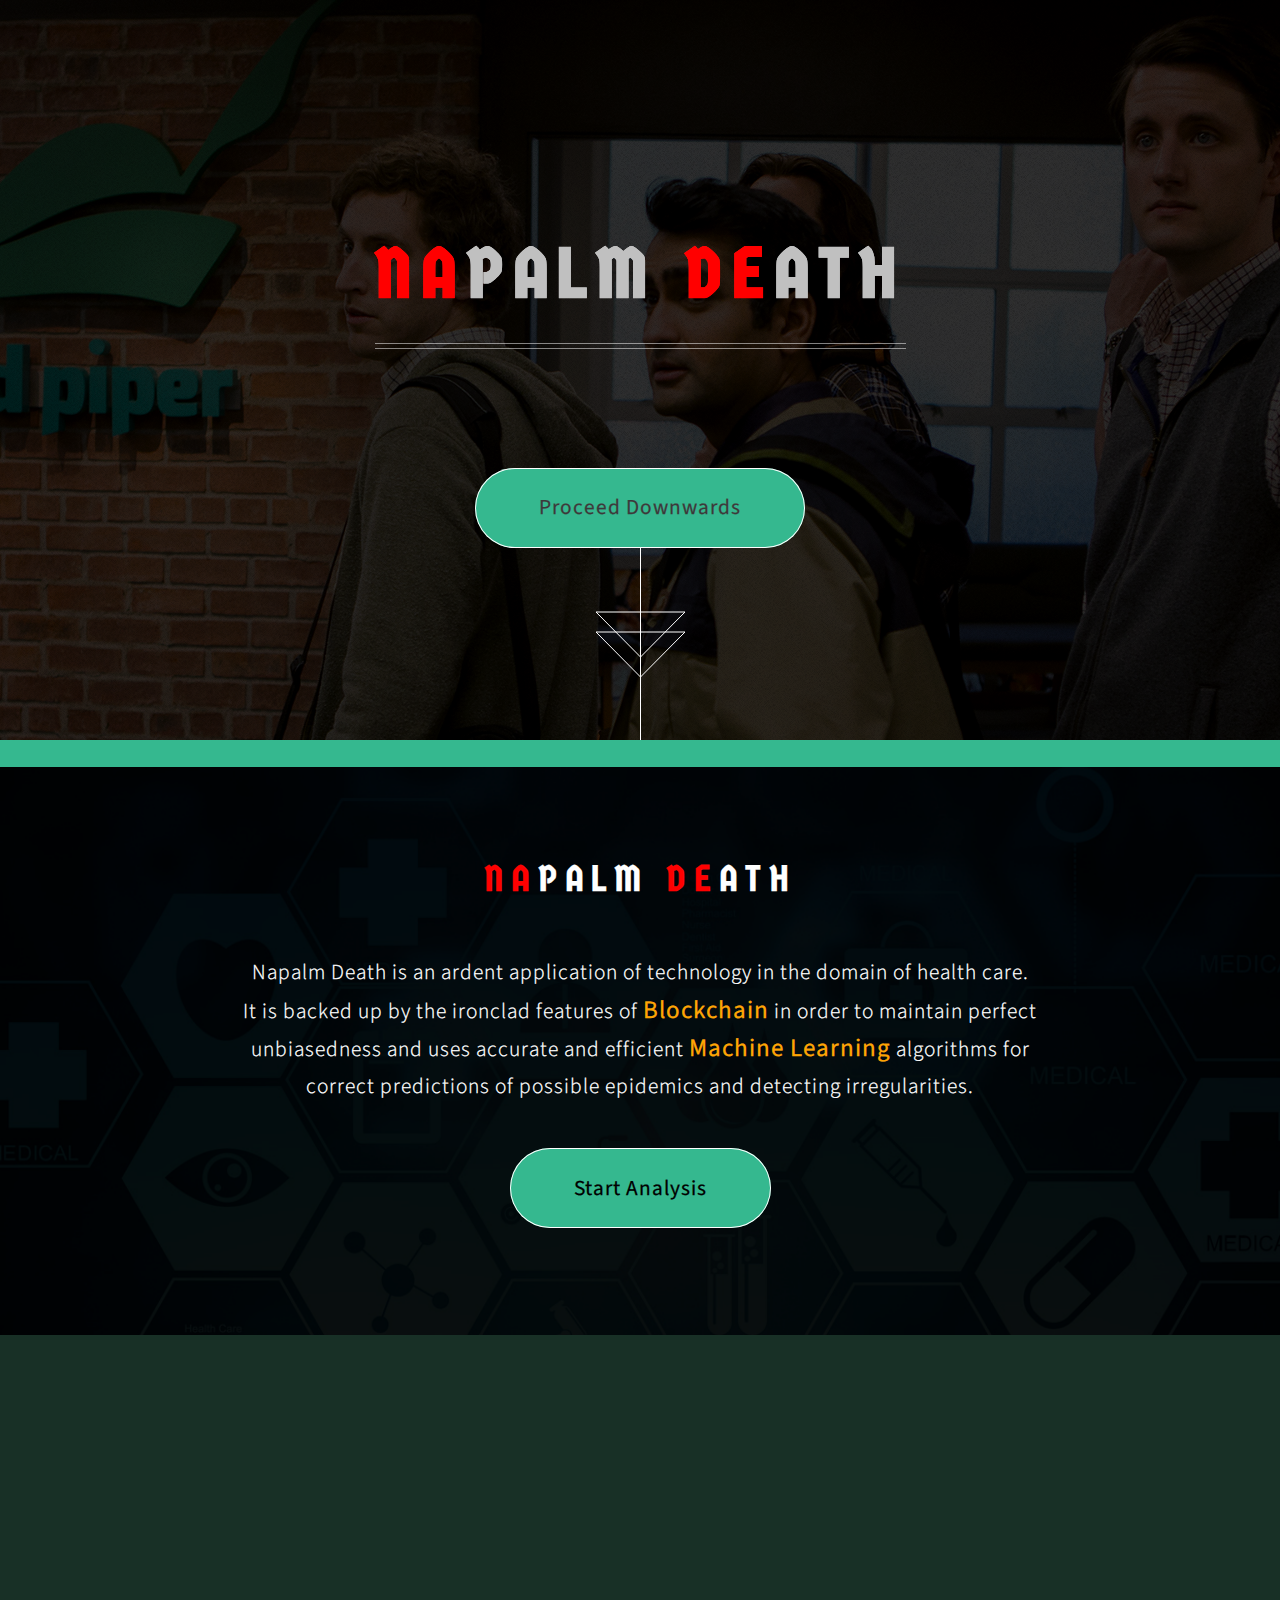
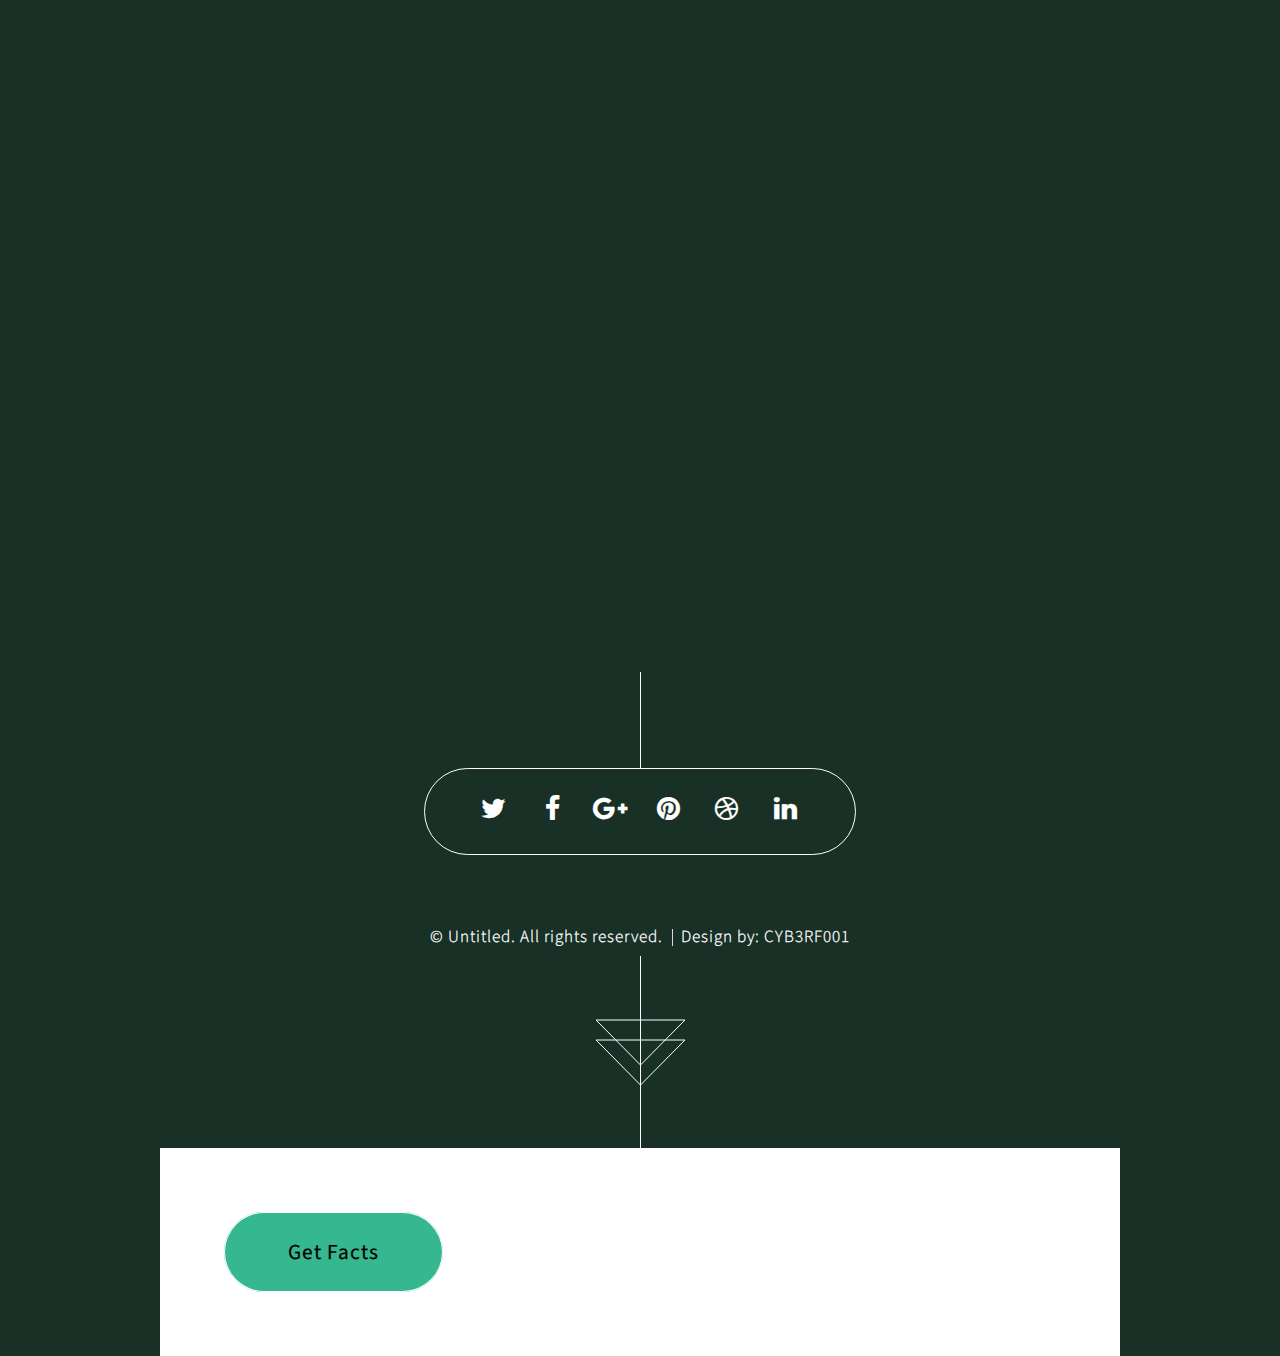
<file: templates/blood.html>
<!DOCTYPE HTML>

<html>
	<head>
		<title>Napalm Death</title>
		<meta charset="utf-8" />
		<meta name="viewport" content="width=device-width, initial-scale=1, user-scalable=no" />
		<link rel="stylesheet" href="/static/assets/css/main.css" />
		<link href="https://fonts.googleapis.com/css?family=Germania+One" rel="stylesheet">
		<noscript><link rel="stylesheet" href="/static/assets/css/noscript.css" /></noscript>
	</head>
	<body class="is-preload">

		<!-- Header -->
			<section id="header">
				<header>
					<h1 style="font-size: 70px; color: silver;"><span style="color: red;">Na</span>palm <span style="color: red;">De</span>ath</h1>
					<p></p>
				</header>
				<footer>
					<a href="#banner" class="button style2 scrolly-middle">Proceed Downwards</a>
				</footer>
			</section>

			<section id="banner">
				<header>
					<h2><span style="color: red">Na</span>palm <span style="color: red">De</span>ath</h2>
				</header>
				<p>Napalm Death is an ardent application of technology in the domain of health care.<br />
				It is backed up by the ironclad features of <span style="font-weight: 400; font-size: 25px; color: orange;">Blockchain</span> in order to maintain perfect <br>unbiasedness and uses accurate and efficient <span style="font-weight: 400; font-size: 25px; color: orange;">Machine Learning</span> algorithms for <br>correct predictions of possible epidemics and detecting irregularities.<br />
				<footer>
					<a href="#first" class="button style2 scrolly" style="color: black;">Start Analysis</a>
				</footer>
			</section>

<iframe title="Blood Banks in India" aria-label="India states and union territories 2017 Symbol map" id="datawrapper-chart-nN0H3" src="//datawrapper.dwcdn.net/nN0H3/1/" scrolling="no" frameborder="0" style="width: 0; min-width: 100% !important;" height="400"></iframe><script type="text/javascript">!function(){"use strict";window.addEventListener("message",function(a){if(void 0!==a.data["datawrapper-height"])for(var t in a.data["datawrapper-height"]){var e=document.getElementById("datawrapper-chart-"+t);e&&(e.style.height=a.data["datawrapper-height"][t]+"px")}})}();</script>

<br><br><br>

<iframe title="Blood Banks in India" aria-label="India districts choropleth map" id="datawrapper-chart-YdMMR" src="//datawrapper.dwcdn.net/YdMMR/1/" scrolling="no" frameborder="0" style="width: 0; min-width: 100% !important;" height="400"></iframe><script type="text/javascript">!function(){"use strict";window.addEventListener("message",function(a){if(void 0!==a.data["datawrapper-height"])for(var t in a.data["datawrapper-height"]){var e=document.getElementById("datawrapper-chart-"+t);e&&(e.style.height=a.data["datawrapper-height"][t]+"px")}})}();</script>

<br><br>
		<section id="footer">
			<ul class="icons">
				<li><a href="#" class="icon fa-twitter"><span class="label">Twitter</span></a></li>
				<li><a href="#" class="icon fa-facebook"><span class="label">Facebook</span></a></li>
				<li><a href="#" class="icon fa-google-plus"><span class="label">Google+</span></a></li>
				<li><a href="#" class="icon fa-pinterest"><span class="label">Pinterest</span></a></li>
				<li><a href="#" class="icon fa-dribbble"><span class="label">Dribble</span></a></li>
				<li><a href="#" class="icon fa-linkedin"><span class="label">LinkedIn</span></a></li>
			</ul>
			<div class="copyright">
				<ul class="menu">
					<li>&copy; Untitled. All rights reserved.</li><li>Design by: CYB3RF001</li>
				</ul>
			</div>
		</section>

				<article id="second" class="container box style1 center">
				<div class="inner">
				<a href={{ url_for('fact') }} class="button style2 scrolly" style="color: black;">Get Facts</a>
				</footer>
				</div>
			</article>

		<!-- Scripts -->
			<script src="/static/assets/js/jquery.min.js"></script>
			<script src="/static/assets/js/jquery.scrolly.min.js"></script>
			<script src="/static/assets/js/jquery.poptrox.min.js"></script>
			<script src="/static/assets/js/browser.min.js"></script>
			<script src="/static/assets/js/breakpoints.min.js"></script>
			<script src="/static/assets/js/util.js"></script>
			<script src="/static/assets/js/main.js"></script>

	</body>
</html>
</file>
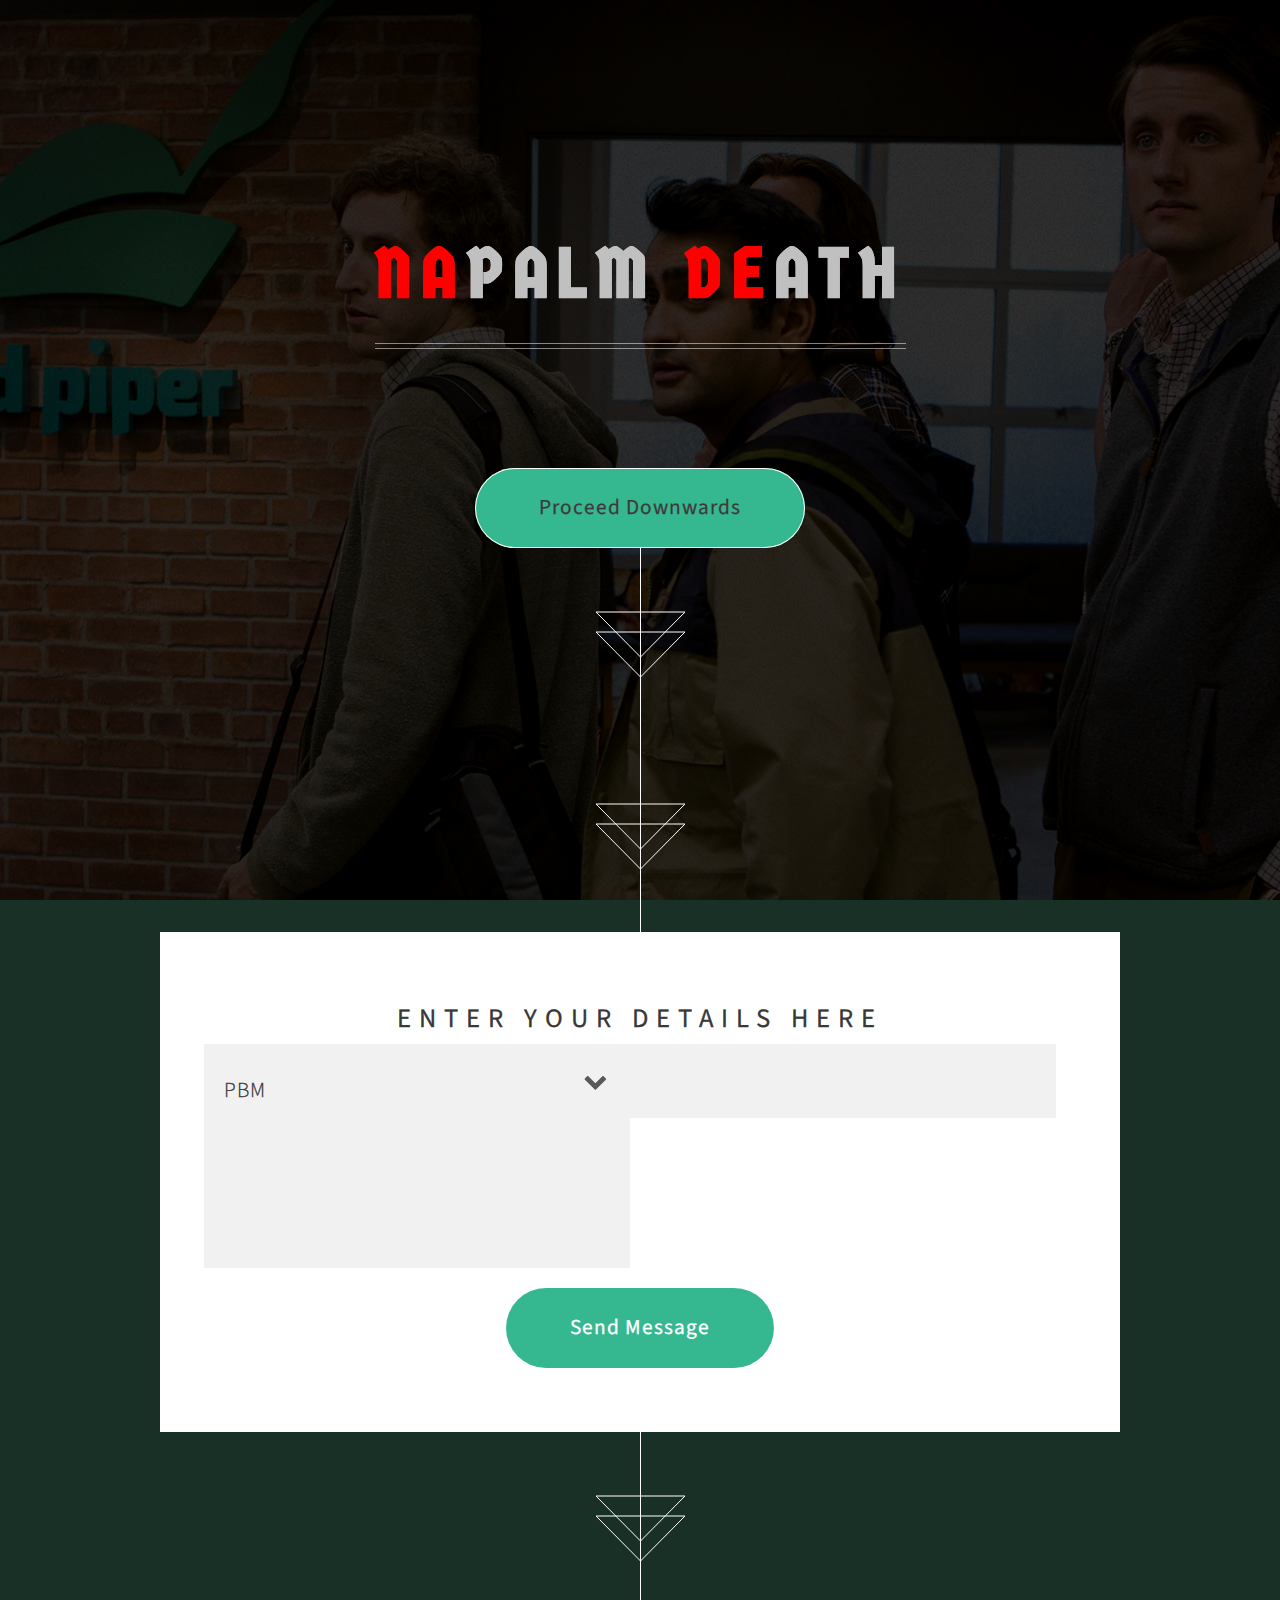
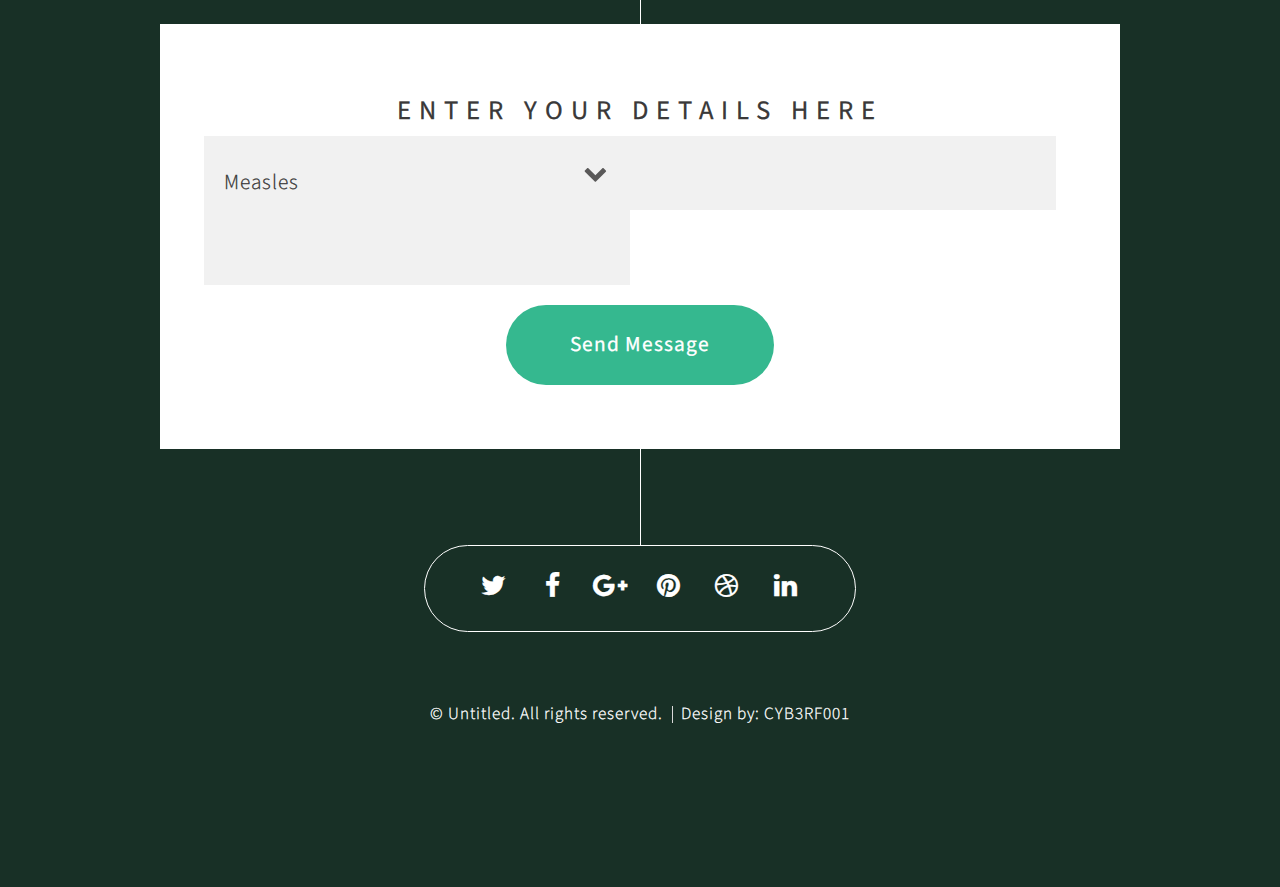
<file: templates/immune.html>
<!DOCTYPE HTML>

<html>
	<head>
		<title>Napalm Death</title>
		<meta charset="utf-8" />
		<meta name="viewport" content="width=device-width, initial-scale=1, user-scalable=no" />
		<link rel="stylesheet" href="/static/assets/css/main.css" />
		<link href="https://fonts.googleapis.com/css?family=Germania+One" rel="stylesheet">
		<noscript><link rel="stylesheet" href="/static/assets/css/noscript.css" /></noscript>
	</head>
	<body class="is-preload">

		<!-- Header -->
			<section id="header">
				<header>
					<h1 style="font-size: 70px; color: silver;"><span style="color: red;">Na</span>palm <span style="color: red;">De</span>ath</h1>
					<p></p>
				</header>
				<footer>
					<a href="#banner" class="button style2 scrolly-middle">Proceed Downwards</a>
				</footer>
			</section>

			<article class="container box style3" id="anal">
				<header>
					<h2>Enter Your Details Here</h2>
				</header>
				<form method="post" action="/immune-result">
					<div class="row gtr-50">
						  <select class = "col-6 col-12-mobile" name="vaccine">
    							<option value="polio">PBM</option>
    							<option value="dpt">DPT-5</option>
    						</select>
    						<input type="text" name="input-1" class="col-6 col-12-mobile"><br><br>
    						<input type="text" name="input-2" class="col-6 col-12-mobile"><br><br>
  						<br><br>
						<div class="col-12">
							<ul class="actions">
								<li><input type="submit" value="Send Message" /></li>
							</ul>
						</div>
					</div>
				</form>
			</article>
	<header>


<article class="container box style3" id="anal">
				<header>
					<h2>Enter Your Details Here</h2>
				</header>
				<form method="post" action="/immune-result">
					<div class="row gtr-50">
						  <select class = "col-6 col-12-mobile" name="vaccine">
    							<option value="measles">Measles</option>
    							<option value="polio">Polio</option>
    							<option value="bcg">BCG</option>
    							<option value="proxy">Prophylaxis</option>
    						</select>
  						<br><br>
  						<input type="text" name="input-1" class="col-6 col-12-mobile"><br><br>
  						<input type="text" name="input-2" class="col-6 col-12-mobile"><br><br>
						<div class="col-12">
							<ul class="actions">
								<li><input type="submit" value="Send Message" /></li>
							</ul>
						</div>
					</div>
				</form>
			</article>

	<header>

		<section id="footer">
			<ul class="icons">
				<li><a href="#" class="icon fa-twitter"><span class="label">Twitter</span></a></li>
				<li><a href="#" class="icon fa-facebook"><span class="label">Facebook</span></a></li>
				<li><a href="#" class="icon fa-google-plus"><span class="label">Google+</span></a></li>
				<li><a href="#" class="icon fa-pinterest"><span class="label">Pinterest</span></a></li>
				<li><a href="#" class="icon fa-dribbble"><span class="label">Dribbble</span></a></li>
				<li><a href="#" class="icon fa-linkedin"><span class="label">LinkedIn</span></a></li>
			</ul>
			<div class="copyright">
				<ul class="menu">
					<li>&copy; Untitled. All rights reserved.</li><li>Design by: CYB3RF001</li>
				</ul>
			</div>
		</section>

		<!-- Scripts -->
			<script src="/static/assets/js/jquery.min.js"></script>
			<script src="/static/assets/js/jquery.scrolly.min.js"></script>
			<script src="/static/assets/js/jquery.poptrox.min.js"></script>
			<script src="/static/assets/js/browser.min.js"></script>
			<script src="/static/assets/js/breakpoints.min.js"></script>
			<script src="/static/assets/js/util.js"></script>
			<script src="/static/assets/js/main.js"></script>

	</body>
</html>
</file>
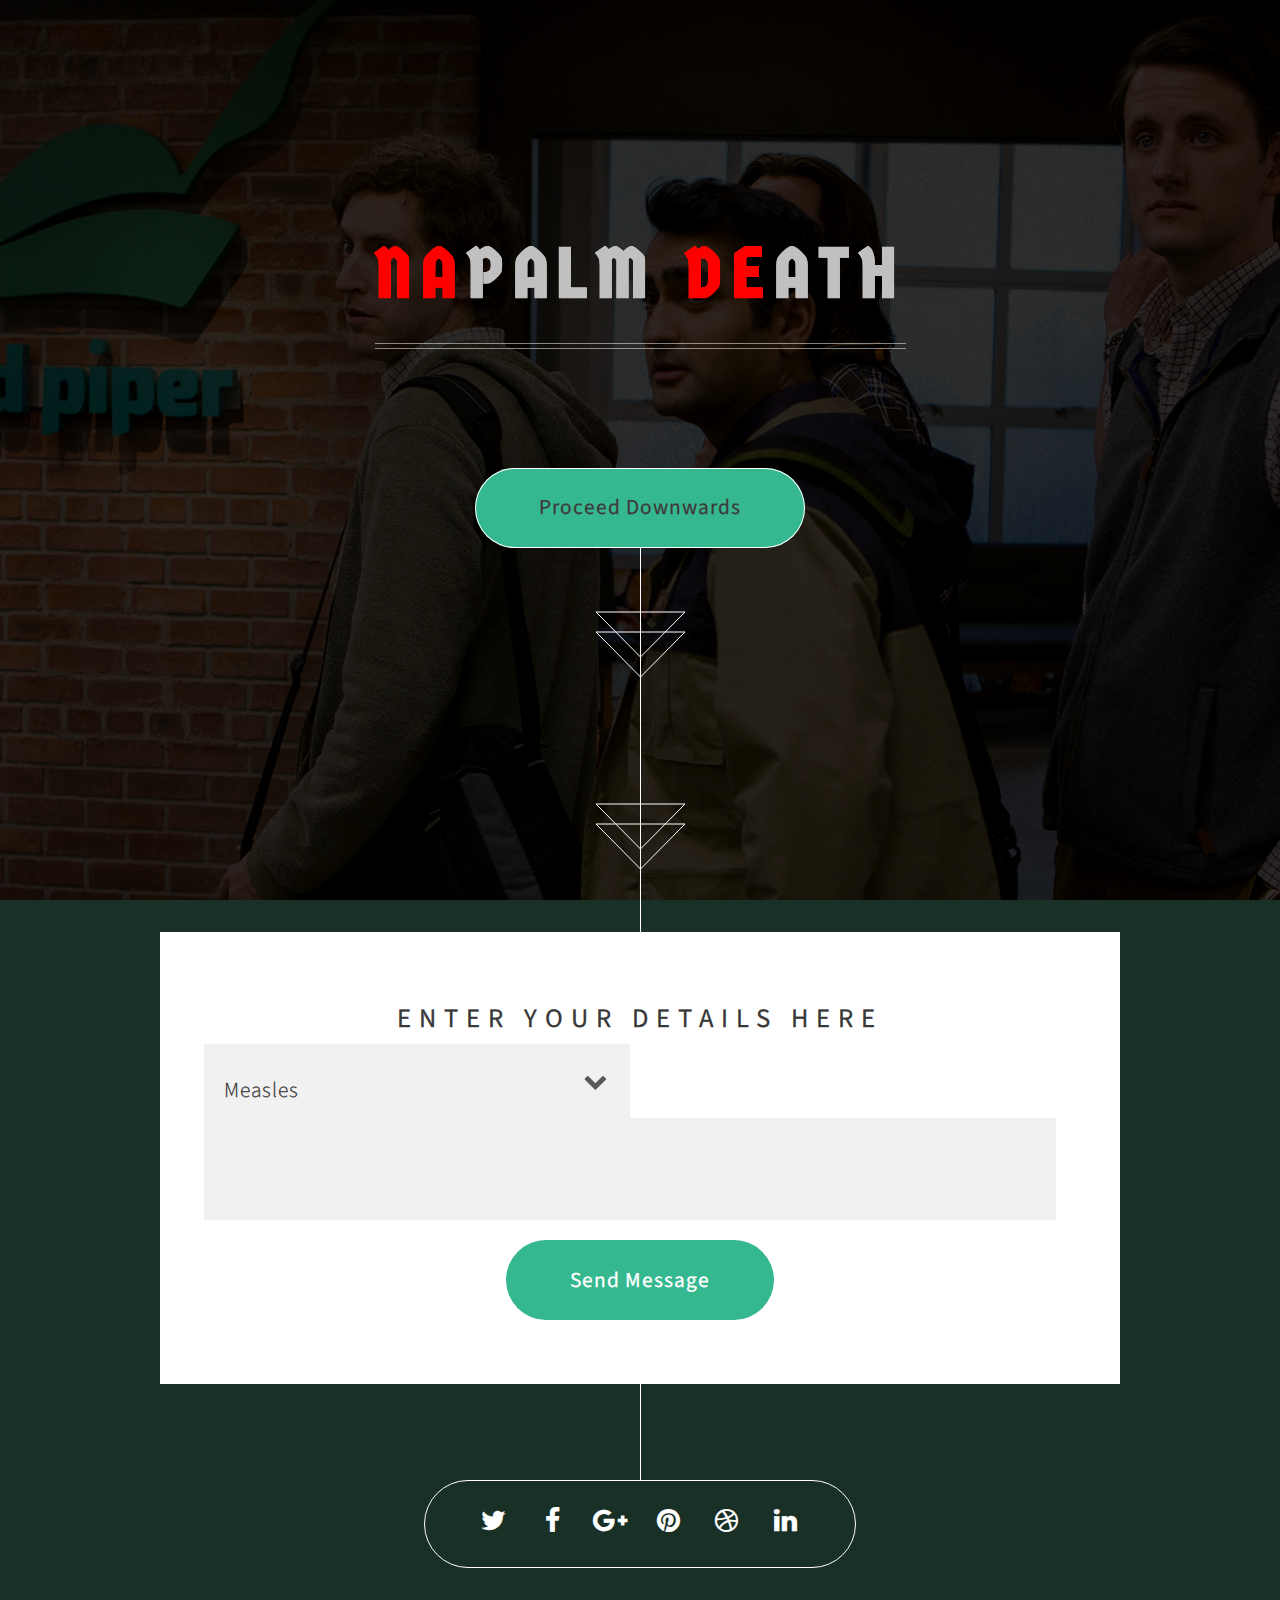
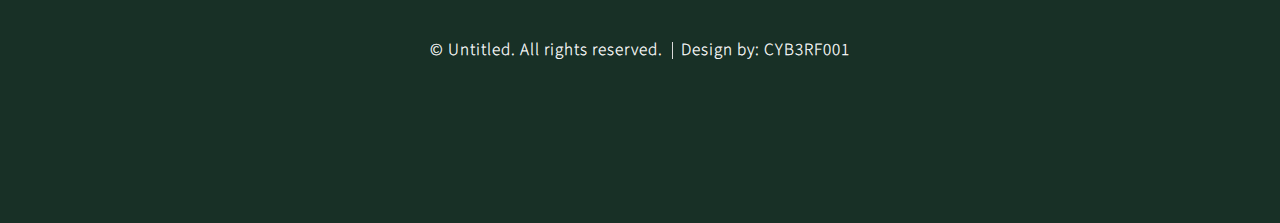
<file: templates/immune_state.html>
<!DOCTYPE HTML>

<html>
	<head>
		<title>Napalm Death</title>
		<meta charset="utf-8" />
		<meta name="viewport" content="width=device-width, initial-scale=1, user-scalable=no" />
		<link rel="stylesheet" href="/static/assets/css/main.css" />
		<link href="https://fonts.googleapis.com/css?family=Germania+One" rel="stylesheet">
		<noscript><link rel="stylesheet" href="/static/assets/css/noscript.css" /></noscript>
	</head>
	<body class="is-preload">

		<!-- Header -->
			<section id="header">
				<header>
					<h1 style="font-size: 70px; color: silver;"><span style="color: red;">Na</span>palm <span style="color: red;">De</span>ath</h1>
					<p></p>
				</header>
				<footer>
					<a href="#banner" class="button style2 scrolly-middle">Proceed Downwards</a>
				</footer>
			</section>


			<article class="container box style3" id="anal">
				<header>
					<h2>Enter Your Details Here</h2>
				</header>
				<form method="post" action="/immune-result">
					<div class="row gtr-50">
						  <select class = "col-6 col-12-mobile" name="vaccine">
    							<option value="measles">Measles</option>
    							<option value="polio">Polio</option>
    							<option value="bcg">BCG</option>
    							<option value="proxy">Prophylaxis</option>
    						</select>
  						<br><br>
  						<input type="text" name="input-1"><br>
  						<input type="text" name="input-2"><br>
						<div class="col-12">
							<ul class="actions">
								<li><input type="submit" value="Send Message" /></li>
							</ul>
						</div>
					</div>
				</form>
			</article>

		<section id="footer">
			<ul class="icons">
				<li><a href="#" class="icon fa-twitter"><span class="label">Twitter</span></a></li>
				<li><a href="#" class="icon fa-facebook"><span class="label">Facebook</span></a></li>
				<li><a href="#" class="icon fa-google-plus"><span class="label">Google+</span></a></li>
				<li><a href="#" class="icon fa-pinterest"><span class="label">Pinterest</span></a></li>
				<li><a href="#" class="icon fa-dribbble"><span class="label">Dribbble</span></a></li>
				<li><a href="#" class="icon fa-linkedin"><span class="label">LinkedIn</span></a></li>
			</ul>
			<div class="copyright">
				<ul class="menu">
					<li>&copy; Untitled. All rights reserved.</li><li>Design by: CYB3RF001</li>
				</ul>
			</div>
		</section>

		<!-- Scripts -->
			<script src="/static/assets/js/jquery.min.js"></script>
			<script src="/static/assets/js/jquery.scrolly.min.js"></script>
			<script src="/static/assets/js/jquery.poptrox.min.js"></script>
			<script src="/static/assets/js/browser.min.js"></script>
			<script src="/static/assets/js/breakpoints.min.js"></script>
			<script src="/static/assets/js/util.js"></script>
			<script src="/static/assets/js/main.js"></script>

	</body>
</html>
</file>
<file: static/assets/css/noscript.css>
/*
	Overflow by HTML5 UP
	html5up.net | @ajlkn
	Free for personal and commercial use under the CCA 3.0 license (html5up.net/license)
*/

/* Header */

	body.is-preload #header {
		opacity: 1;
	}

		body.is-preload #header footer {
			-moz-transform: none;
			-webkit-transform: none;
			-ms-transform: none;
			transform: none;
			opacity: 1;
		}
</file>
<file: static/assets/css/main.css>
@import url("https://fonts.googleapis.com/css?family=Source+Sans+Pro:300,300italic,400,600");
@import url("font-awesome.min.css");

/*
	Overflow by HTML5 UP
	html5up.net | @ajlkn
	Free for personal and commercial use under the CCA 3.0 license (html5up.net/license)
*/

html, body, div, span, applet, object,
iframe, h1, h2, h3, h4, h5, h6, p, blockquote,
pre, a, abbr, acronym, address, big, cite,
code, del, dfn, em, img, ins, kbd, q, s, samp,
small, strike, strong, sub, sup, tt, var, b,
u, i, center, dl, dt, dd, ol, ul, li, fieldset,
form, label, legend, table, caption, tbody,
tfoot, thead, tr, th, td, article, aside,
canvas, details, embed, figure, figcaption,
footer, header, hgroup, menu, nav, output, ruby,
section, summary, time, mark, audio, video {
	margin: 0;
	padding: 0;
	border: 0;
	font-size: 100%;
	font: inherit;
	vertical-align: baseline;}

article, aside, details, figcaption, figure,
footer, header, hgroup, menu, nav, section {
	display: block;}

body {
	line-height: 1;
}

ol, ul {
	list-style: none;
}

blockquote, q {
	quotes: none;
}

	blockquote:before, blockquote:after, q:before, q:after {
		content: '';
		content: none;
	}

table {
	border-collapse: collapse;
	border-spacing: 0;
}

body {
	-webkit-text-size-adjust: none;
}

mark {
	background-color: transparent;
	color: inherit;
}

input::-moz-focus-inner {
	border: 0;
	padding: 0;
}

input, select, textarea {
	-moz-appearance: none;
	-webkit-appearance: none;
	-ms-appearance: none;
	appearance: none;
}

/* Basic */

	html {
		box-sizing: border-box;
	}

	*, *:before, *:after {
		box-sizing: inherit;
	}

	body {
		background-color: #183026;
		background-image: url("images/overlay.png"), url("../../images/bg.png");
		background-repeat: repeat, no-repeat;
		background-size: auto, cover;
		background-position: top left, center 0;
		background-attachment: fixed, fixed;
		font-family: 'Source Sans Pro', sans-serif;
		font-size: 18pt;
		line-height: 1.75em;
		font-weight: 300;
		letter-spacing: 1px;
		color: #3a3939;
		text-shadow: 0 0 0.5px rgba(58, 57, 57, 0.25);
		-webkit-text-stroke: 0.25px;
	}

		body.is-scroll {
			background-attachment: scroll, scroll;
			background-size: auto, 100% auto;
		}

		body.is-preload *, body.is-preload *:before, body.is-preload *:after {
			-moz-animation: none !important;
			-webkit-animation: none !important;
			-ms-animation: none !important;
			animation: none !important;
			-moz-transition: none !important;
			-webkit-transition: none !important;
			-ms-transition: none !important;
			transition: none !important;
		}

	input, textarea, select {
		font-family: 'Source Sans Pro', sans-serif;
		font-size: 18pt;
		line-height: 1.75em;
		font-weight: 300;
		letter-spacing: 1px;
		color: #3a3939;
		text-shadow: 0 0 0.5px rgba(58, 57, 57, 0.25);
		-webkit-text-stroke: 0.25px;
	}

	h1, h2, h3, h4, h5, h6 {
		font-weight: 400;
		text-transform: uppercase;
		line-height: 1.75em;
	}

	h1 a, h2 a, h3 a, h4 a, h5 a, h6 a {
		color: inherit;
		text-decoration: none;
	}

	h2 {
		font-size: 1.25em;
		letter-spacing: 8px;
	}

	h3 {
		font-size: 1em;
		letter-spacing: 5px;
	}

	strong, b {
		font-weight: 400;
	}

	em, i {
		font-style: italic;
	}

	a {
		-moz-transition: border-color 0.35s ease-in-out, color 0.35s ease-in-out;
		-webkit-transition: border-color 0.35s ease-in-out, color 0.35s ease-in-out;
		-ms-transition: border-color 0.35s ease-in-out, color 0.35s ease-in-out;
		transition: border-color 0.35s ease-in-out, color 0.35s ease-in-out;
		color: #35b88f;
		text-shadow: 0 0 0.5px rgba(53, 184, 143, 0.25);
		text-decoration: none;
		border-bottom: dotted 1px rgba(53, 184, 143, 0.5);
	}

		a:hover {
			border-bottom-color: rgba(53, 184, 143, 0);
		}

	sub {
		position: relative;
		top: 0.5em;
		font-size: 0.8em;
	}

	sup {
		position: relative;
		top: -0.5em;
		font-size: 0.8em;
	}

	hr {
		border: 0;
		border-top: solid 1px #dad9d9;
		margin: 2em 0 2em 0;
	}

	blockquote {
		border-left: solid 0.5em #eae9e9;
		padding: 1em 0 1em 2em;
		font-style: italic;
	}

	p, ul, ol, dl, table {
		margin-bottom: 1em;
	}

	header {
		margin-bottom: 1em;
	}
		header h1{
			font-family: 'Germania One', cursive;	
		}

		header p {
			display: block;
			margin: 0.5em 0 0 0;
			padding: 0 0 1.5em 0;
		}

	footer {
		margin-top: 1em;
	}

	br.clear {
		clear: both;
	}

/* Container */

	.container {
		margin: 0 auto;
		max-width: 100%;
		width: 1140px;
	}

		@media screen and (max-width: 1680px) {

			.container {
				width: 960px;
			}

		}

		@media screen and (max-width: 1080px) {

			.container {
				width: 95%;
			}

		}

/* Row */

	.row {
		display: flex;
		flex-wrap: wrap;
		box-sizing: border-box;
		align-items: stretch;
	}

		.row > * {
			box-sizing: border-box;
		}

		.row.gtr-uniform > * > :last-child {
			margin-bottom: 0;
		}

		.row.aln-left {
			justify-content: flex-start;
		}

		.row.aln-center {
			justify-content: center;
		}

		.row.aln-right {
			justify-content: flex-end;
		}

		.row.aln-top {
			align-items: flex-start;
		}

		.row.aln-middle {
			align-items: center;
		}

		.row.aln-bottom {
			align-items: flex-end;
		}

		.row > .imp {
			order: -1;
		}

		.row > .col-1 {
			width: 8.3333333333%;
		}

		.row > .off-1 {
			margin-left: 8.3333333333%;
		}

		.row > .col-2 {
			width: 16.6666666667%;
		}

		.row > .off-2 {
			margin-left: 16.6666666667%;
		}

		.row > .col-3 {
			width: 25%;
		}

		.row > .off-3 {
			margin-left: 25%;
		}

		.row > .col-4 {
			width: 33.3333333333%;
		}

		.row > .off-4 {
			margin-left: 33.3333333333%;
		}

		.row > .col-5 {
			width: 41.6666666667%;
		}

		.row > .off-5 {
			margin-left: 41.6666666667%;
		}

		.row > .col-6 {
			width: 50%;
		}

		.row > .off-6 {
			margin-left: 50%;
		}

		.row > .col-7 {
			width: 58.3333333333%;
		}

		.row > .off-7 {
			margin-left: 58.3333333333%;
		}

		.row > .col-8 {
			width: 66.6666666667%;
		}

		.row > .off-8 {
			margin-left: 66.6666666667%;
		}

		.row > .col-9 {
			width: 75%;
		}

		.row > .off-9 {
			margin-left: 75%;
		}

		.row > .col-10 {
			width: 83.3333333333%;
		}

		.row > .off-10 {
			margin-left: 83.3333333333%;
		}

		.row > .col-11 {
			width: 91.6666666667%;
		}

		.row > .off-11 {
			margin-left: 91.6666666667%;
		}

		.row > .col-12 {
			width: 100%;
		}

		.row > .off-12 {
			margin-left: 100%;
		}

		.row.gtr-0 {
			margin-top: 0px;
			margin-left: 0px;
		}

			.row.gtr-0 > * {
				padding: 0px 0 0 0px;
			}

			.row.gtr-0.gtr-uniform {
				margin-top: 0px;
			}

				.row.gtr-0.gtr-uniform > * {
					padding-top: 0px;
				}

		.row.gtr-25 {
			margin-top: -10px;
			margin-left: -10px;
		}

			.row.gtr-25 > * {
				padding: 10px 0 0 10px;
			}

			.row.gtr-25.gtr-uniform {
				margin-top: -10px;
			}

				.row.gtr-25.gtr-uniform > * {
					padding-top: 10px;
				}

		.row.gtr-50 {
			margin-top: -20px;
			margin-left: -20px;
		}

			.row.gtr-50 > * {
				padding: 20px 0 0 20px;
			}

			.row.gtr-50.gtr-uniform {
				margin-top: -20px;
			}

				.row.gtr-50.gtr-uniform > * {
					padding-top: 20px;
				}

		.row {
			margin-top: -40px;
			margin-left: -40px;
		}

			.row > * {
				padding: 40px 0 0 40px;
			}

			.row.gtr-uniform {
				margin-top: -40px;
			}

				.row.gtr-uniform > * {
					padding-top: 40px;
				}

		.row.gtr-150 {
			margin-top: -60px;
			margin-left: -60px;
		}

			.row.gtr-150 > * {
				padding: 60px 0 0 60px;
			}

			.row.gtr-150.gtr-uniform {
				margin-top: -60px;
			}

				.row.gtr-150.gtr-uniform > * {
					padding-top: 60px;
				}

		.row.gtr-200 {
			margin-top: -80px;
			margin-left: -80px;
		}

			.row.gtr-200 > * {
				padding: 80px 0 0 80px;
			}

			.row.gtr-200.gtr-uniform {
				margin-top: -80px;
			}

				.row.gtr-200.gtr-uniform > * {
					padding-top: 80px;
				}

		@media screen and (max-width: 1680px) {

			.row {
				display: flex;
				flex-wrap: wrap;
				box-sizing: border-box;
				align-items: stretch;
			}

				.row > * {
					box-sizing: border-box;
				}

				.row.gtr-uniform > * > :last-child {
					margin-bottom: 0;
				}

				.row.aln-left {
					justify-content: flex-start;
				}

				.row.aln-center {
					justify-content: center;
				}

				.row.aln-right {
					justify-content: flex-end;
				}

				.row.aln-top {
					align-items: flex-start;
				}

				.row.aln-middle {
					align-items: center;
				}

				.row.aln-bottom {
					align-items: flex-end;
				}

				.row > .imp-wide {
					order: -1;
				}

				.row > .col-1-wide {
					width: 8.3333333333%;
				}

				.row > .off-1-wide {
					margin-left: 8.3333333333%;
				}

				.row > .col-2-wide {
					width: 16.6666666667%;
				}

				.row > .off-2-wide {
					margin-left: 16.6666666667%;
				}

				.row > .col-3-wide {
					width: 25%;
				}

				.row > .off-3-wide {
					margin-left: 25%;
				}

				.row > .col-4-wide {
					width: 33.3333333333%;
				}

				.row > .off-4-wide {
					margin-left: 33.3333333333%;
				}

				.row > .col-5-wide {
					width: 41.6666666667%;
				}

				.row > .off-5-wide {
					margin-left: 41.6666666667%;
				}

				.row > .col-6-wide {
					width: 50%;
				}

				.row > .off-6-wide {
					margin-left: 50%;
				}

				.row > .col-7-wide {
					width: 58.3333333333%;
				}

				.row > .off-7-wide {
					margin-left: 58.3333333333%;
				}

				.row > .col-8-wide {
					width: 66.6666666667%;
				}

				.row > .off-8-wide {
					margin-left: 66.6666666667%;
				}

				.row > .col-9-wide {
					width: 75%;
				}

				.row > .off-9-wide {
					margin-left: 75%;
				}

				.row > .col-10-wide {
					width: 83.3333333333%;
				}

				.row > .off-10-wide {
					margin-left: 83.3333333333%;
				}

				.row > .col-11-wide {
					width: 91.6666666667%;
				}

				.row > .off-11-wide {
					margin-left: 91.6666666667%;
				}

				.row > .col-12-wide {
					width: 100%;
				}

				.row > .off-12-wide {
					margin-left: 100%;
				}

				.row.gtr-0 {
					margin-top: 0px;
					margin-left: 0px;
				}

					.row.gtr-0 > * {
						padding: 0px 0 0 0px;
					}

					.row.gtr-0.gtr-uniform {
						margin-top: 0px;
					}

						.row.gtr-0.gtr-uniform > * {
							padding-top: 0px;
						}

				.row.gtr-25 {
					margin-top: -10px;
					margin-left: -10px;
				}

					.row.gtr-25 > * {
						padding: 10px 0 0 10px;
					}

					.row.gtr-25.gtr-uniform {
						margin-top: -10px;
					}

						.row.gtr-25.gtr-uniform > * {
							padding-top: 10px;
						}

				.row.gtr-50 {
					margin-top: -20px;
					margin-left: -20px;
				}

					.row.gtr-50 > * {
						padding: 20px 0 0 20px;
					}

					.row.gtr-50.gtr-uniform {
						margin-top: -20px;
					}

						.row.gtr-50.gtr-uniform > * {
							padding-top: 20px;
						}

				.row {
					margin-top: -40px;
					margin-left: -40px;
				}

					.row > * {
						padding: 40px 0 0 40px;
					}

					.row.gtr-uniform {
						margin-top: -40px;
					}

						.row.gtr-uniform > * {
							padding-top: 40px;
						}

				.row.gtr-150 {
					margin-top: -60px;
					margin-left: -60px;
				}

					.row.gtr-150 > * {
						padding: 60px 0 0 60px;
					}

					.row.gtr-150.gtr-uniform {
						margin-top: -60px;
					}

						.row.gtr-150.gtr-uniform > * {
							padding-top: 60px;
						}

				.row.gtr-200 {
					margin-top: -80px;
					margin-left: -80px;
				}

					.row.gtr-200 > * {
						padding: 80px 0 0 80px;
					}

					.row.gtr-200.gtr-uniform {
						margin-top: -80px;
					}

						.row.gtr-200.gtr-uniform > * {
							padding-top: 80px;
						}

		}

		@media screen and (max-width: 1080px) {

			.row {
				display: flex;
				flex-wrap: wrap;
				box-sizing: border-box;
				align-items: stretch;
			}

				.row > * {
					box-sizing: border-box;
				}

				.row.gtr-uniform > * > :last-child {
					margin-bottom: 0;
				}

				.row.aln-left {
					justify-content: flex-start;
				}

				.row.aln-center {
					justify-content: center;
				}

				.row.aln-right {
					justify-content: flex-end;
				}

				.row.aln-top {
					align-items: flex-start;
				}

				.row.aln-middle {
					align-items: center;
				}

				.row.aln-bottom {
					align-items: flex-end;
				}

				.row > .imp-normal {
					order: -1;
				}

				.row > .col-1-normal {
					width: 8.3333333333%;
				}

				.row > .off-1-normal {
					margin-left: 8.3333333333%;
				}

				.row > .col-2-normal {
					width: 16.6666666667%;
				}

				.row > .off-2-normal {
					margin-left: 16.6666666667%;
				}

				.row > .col-3-normal {
					width: 25%;
				}

				.row > .off-3-normal {
					margin-left: 25%;
				}

				.row > .col-4-normal {
					width: 33.3333333333%;
				}

				.row > .off-4-normal {
					margin-left: 33.3333333333%;
				}

				.row > .col-5-normal {
					width: 41.6666666667%;
				}

				.row > .off-5-normal {
					margin-left: 41.6666666667%;
				}

				.row > .col-6-normal {
					width: 50%;
				}

				.row > .off-6-normal {
					margin-left: 50%;
				}

				.row > .col-7-normal {
					width: 58.3333333333%;
				}

				.row > .off-7-normal {
					margin-left: 58.3333333333%;
				}

				.row > .col-8-normal {
					width: 66.6666666667%;
				}

				.row > .off-8-normal {
					margin-left: 66.6666666667%;
				}

				.row > .col-9-normal {
					width: 75%;
				}

				.row > .off-9-normal {
					margin-left: 75%;
				}

				.row > .col-10-normal {
					width: 83.3333333333%;
				}

				.row > .off-10-normal {
					margin-left: 83.3333333333%;
				}

				.row > .col-11-normal {
					width: 91.6666666667%;
				}

				.row > .off-11-normal {
					margin-left: 91.6666666667%;
				}

				.row > .col-12-normal {
					width: 100%;
				}

				.row > .off-12-normal {
					margin-left: 100%;
				}

				.row.gtr-0 {
					margin-top: 0px;
					margin-left: 0px;
				}

					.row.gtr-0 > * {
						padding: 0px 0 0 0px;
					}

					.row.gtr-0.gtr-uniform {
						margin-top: 0px;
					}

						.row.gtr-0.gtr-uniform > * {
							padding-top: 0px;
						}

				.row.gtr-25 {
					margin-top: -10px;
					margin-left: -10px;
				}

					.row.gtr-25 > * {
						padding: 10px 0 0 10px;
					}

					.row.gtr-25.gtr-uniform {
						margin-top: -10px;
					}

						.row.gtr-25.gtr-uniform > * {
							padding-top: 10px;
						}

				.row.gtr-50 {
					margin-top: -20px;
					margin-left: -20px;
				}

					.row.gtr-50 > * {
						padding: 20px 0 0 20px;
					}

					.row.gtr-50.gtr-uniform {
						margin-top: -20px;
					}

						.row.gtr-50.gtr-uniform > * {
							padding-top: 20px;
						}

				.row {
					margin-top: -40px;
					margin-left: -40px;
				}

					.row > * {
						padding: 40px 0 0 40px;
					}

					.row.gtr-uniform {
						margin-top: -40px;
					}

						.row.gtr-uniform > * {
							padding-top: 40px;
						}

				.row.gtr-150 {
					margin-top: -60px;
					margin-left: -60px;
				}

					.row.gtr-150 > * {
						padding: 60px 0 0 60px;
					}

					.row.gtr-150.gtr-uniform {
						margin-top: -60px;
					}

						.row.gtr-150.gtr-uniform > * {
							padding-top: 60px;
						}

				.row.gtr-200 {
					margin-top: -80px;
					margin-left: -80px;
				}

					.row.gtr-200 > * {
						padding: 80px 0 0 80px;
					}

					.row.gtr-200.gtr-uniform {
						margin-top: -80px;
					}

						.row.gtr-200.gtr-uniform > * {
							padding-top: 80px;
						}

		}

		@media screen and (max-width: 840px) {

			.row {
				display: flex;
				flex-wrap: wrap;
				box-sizing: border-box;
				align-items: stretch;
			}

				.row > * {
					box-sizing: border-box;
				}

				.row.gtr-uniform > * > :last-child {
					margin-bottom: 0;
				}

				.row.aln-left {
					justify-content: flex-start;
				}

				.row.aln-center {
					justify-content: center;
				}

				.row.aln-right {
					justify-content: flex-end;
				}

				.row.aln-top {
					align-items: flex-start;
				}

				.row.aln-middle {
					align-items: center;
				}

				.row.aln-bottom {
					align-items: flex-end;
				}

				.row > .imp-narrow {
					order: -1;
				}

				.row > .col-1-narrow {
					width: 8.3333333333%;
				}

				.row > .off-1-narrow {
					margin-left: 8.3333333333%;
				}

				.row > .col-2-narrow {
					width: 16.6666666667%;
				}

				.row > .off-2-narrow {
					margin-left: 16.6666666667%;
				}

				.row > .col-3-narrow {
					width: 25%;
				}

				.row > .off-3-narrow {
					margin-left: 25%;
				}

				.row > .col-4-narrow {
					width: 33.3333333333%;
				}

				.row > .off-4-narrow {
					margin-left: 33.3333333333%;
				}

				.row > .col-5-narrow {
					width: 41.6666666667%;
				}

				.row > .off-5-narrow {
					margin-left: 41.6666666667%;
				}

				.row > .col-6-narrow {
					width: 50%;
				}

				.row > .off-6-narrow {
					margin-left: 50%;
				}

				.row > .col-7-narrow {
					width: 58.3333333333%;
				}

				.row > .off-7-narrow {
					margin-left: 58.3333333333%;
				}

				.row > .col-8-narrow {
					width: 66.6666666667%;
				}

				.row > .off-8-narrow {
					margin-left: 66.6666666667%;
				}

				.row > .col-9-narrow {
					width: 75%;
				}

				.row > .off-9-narrow {
					margin-left: 75%;
				}

				.row > .col-10-narrow {
					width: 83.3333333333%;
				}

				.row > .off-10-narrow {
					margin-left: 83.3333333333%;
				}

				.row > .col-11-narrow {
					width: 91.6666666667%;
				}

				.row > .off-11-narrow {
					margin-left: 91.6666666667%;
				}

				.row > .col-12-narrow {
					width: 100%;
				}

				.row > .off-12-narrow {
					margin-left: 100%;
				}

				.row.gtr-0 {
					margin-top: 0px;
					margin-left: 0px;
				}

					.row.gtr-0 > * {
						padding: 0px 0 0 0px;
					}

					.row.gtr-0.gtr-uniform {
						margin-top: 0px;
					}

						.row.gtr-0.gtr-uniform > * {
							padding-top: 0px;
						}

				.row.gtr-25 {
					margin-top: -7.5px;
					margin-left: -7.5px;
				}

					.row.gtr-25 > * {
						padding: 7.5px 0 0 7.5px;
					}

					.row.gtr-25.gtr-uniform {
						margin-top: -7.5px;
					}

						.row.gtr-25.gtr-uniform > * {
							padding-top: 7.5px;
						}

				.row.gtr-50 {
					margin-top: -15px;
					margin-left: -15px;
				}

					.row.gtr-50 > * {
						padding: 15px 0 0 15px;
					}

					.row.gtr-50.gtr-uniform {
						margin-top: -15px;
					}

						.row.gtr-50.gtr-uniform > * {
							padding-top: 15px;
						}

				.row {
					margin-top: -30px;
					margin-left: -30px;
				}

					.row > * {
						padding: 30px 0 0 30px;
					}

					.row.gtr-uniform {
						margin-top: -30px;
					}

						.row.gtr-uniform > * {
							padding-top: 30px;
						}

				.row.gtr-150 {
					margin-top: -45px;
					margin-left: -45px;
				}

					.row.gtr-150 > * {
						padding: 45px 0 0 45px;
					}

					.row.gtr-150.gtr-uniform {
						margin-top: -45px;
					}

						.row.gtr-150.gtr-uniform > * {
							padding-top: 45px;
						}

				.row.gtr-200 {
					margin-top: -60px;
					margin-left: -60px;
				}

					.row.gtr-200 > * {
						padding: 60px 0 0 60px;
					}

					.row.gtr-200.gtr-uniform {
						margin-top: -60px;
					}

						.row.gtr-200.gtr-uniform > * {
							padding-top: 60px;
						}

		}

		@media screen and (max-width: 736px) {

			.row {
				display: flex;
				flex-wrap: wrap;
				box-sizing: border-box;
				align-items: stretch;
			}

				.row > * {
					box-sizing: border-box;
				}

				.row.gtr-uniform > * > :last-child {
					margin-bottom: 0;
				}

				.row.aln-left {
					justify-content: flex-start;
				}

				.row.aln-center {
					justify-content: center;
				}

				.row.aln-right {
					justify-content: flex-end;
				}

				.row.aln-top {
					align-items: flex-start;
				}

				.row.aln-middle {
					align-items: center;
				}

				.row.aln-bottom {
					align-items: flex-end;
				}

				.row > .imp-mobile {
					order: -1;
				}

				.row > .col-1-mobile {
					width: 8.3333333333%;
				}

				.row > .off-1-mobile {
					margin-left: 8.3333333333%;
				}

				.row > .col-2-mobile {
					width: 16.6666666667%;
				}

				.row > .off-2-mobile {
					margin-left: 16.6666666667%;
				}

				.row > .col-3-mobile {
					width: 25%;
				}

				.row > .off-3-mobile {
					margin-left: 25%;
				}

				.row > .col-4-mobile {
					width: 33.3333333333%;
				}

				.row > .off-4-mobile {
					margin-left: 33.3333333333%;
				}

				.row > .col-5-mobile {
					width: 41.6666666667%;
				}

				.row > .off-5-mobile {
					margin-left: 41.6666666667%;
				}

				.row > .col-6-mobile {
					width: 50%;
				}

				.row > .off-6-mobile {
					margin-left: 50%;
				}

				.row > .col-7-mobile {
					width: 58.3333333333%;
				}

				.row > .off-7-mobile {
					margin-left: 58.3333333333%;
				}

				.row > .col-8-mobile {
					width: 66.6666666667%;
				}

				.row > .off-8-mobile {
					margin-left: 66.6666666667%;
				}

				.row > .col-9-mobile {
					width: 75%;
				}

				.row > .off-9-mobile {
					margin-left: 75%;
				}

				.row > .col-10-mobile {
					width: 83.3333333333%;
				}

				.row > .off-10-mobile {
					margin-left: 83.3333333333%;
				}

				.row > .col-11-mobile {
					width: 91.6666666667%;
				}

				.row > .off-11-mobile {
					margin-left: 91.6666666667%;
				}

				.row > .col-12-mobile {
					width: 100%;
				}

				.row > .off-12-mobile {
					margin-left: 100%;
				}

				.row.gtr-0 {
					margin-top: 0px;
					margin-left: 0px;
				}

					.row.gtr-0 > * {
						padding: 0px 0 0 0px;
					}

					.row.gtr-0.gtr-uniform {
						margin-top: 0px;
					}

						.row.gtr-0.gtr-uniform > * {
							padding-top: 0px;
						}

				.row.gtr-25 {
					margin-top: -5px;
					margin-left: -5px;
				}

					.row.gtr-25 > * {
						padding: 5px 0 0 5px;
					}

					.row.gtr-25.gtr-uniform {
						margin-top: -5px;
					}

						.row.gtr-25.gtr-uniform > * {
							padding-top: 5px;
						}

				.row.gtr-50 {
					margin-top: -10px;
					margin-left: -10px;
				}

					.row.gtr-50 > * {
						padding: 10px 0 0 10px;
					}

					.row.gtr-50.gtr-uniform {
						margin-top: -10px;
					}

						.row.gtr-50.gtr-uniform > * {
							padding-top: 10px;
						}

				.row {
					margin-top: -20px;
					margin-left: -20px;
				}

					.row > * {
						padding: 20px 0 0 20px;
					}

					.row.gtr-uniform {
						margin-top: -20px;
					}

						.row.gtr-uniform > * {
							padding-top: 20px;
						}

				.row.gtr-150 {
					margin-top: -30px;
					margin-left: -30px;
				}

					.row.gtr-150 > * {
						padding: 30px 0 0 30px;
					}

					.row.gtr-150.gtr-uniform {
						margin-top: -30px;
					}

						.row.gtr-150.gtr-uniform > * {
							padding-top: 30px;
						}

				.row.gtr-200 {
					margin-top: -40px;
					margin-left: -40px;
				}

					.row.gtr-200 > * {
						padding: 40px 0 0 40px;
					}

					.row.gtr-200.gtr-uniform {
						margin-top: -40px;
					}

						.row.gtr-200.gtr-uniform > * {
							padding-top: 40px;
						}

		}

/* Sections/Article */

	section, article {
		margin-bottom: 3em;
	}

	section > :last-child,
	article > :last-child,
	section:last-child,
	article:last-child {
		margin-bottom: 0;
	}

	.row > section, .row > article {
		margin-bottom: 0;
	}

/* Image */

	.image {
		display: inline-block;
		border: 0;
	}

		.image img {
			display: block;
			width: 100%;
		}

		.image.featured {
			display: block;
			width: 100%;
			margin: 0 0 2em 0;
		}

		.image.fit {
			display: block;
			width: 100%;
		}

		.image.left {
			float: left;
			margin: 0 2em 2em 0;
		}

		.image.centered {
			display: block;
			margin: 0 0 2em 0;
		}

			.image.centered img {
				margin: 0 auto;
				width: auto;
			}

/* List */

	ul {
		list-style: disc;
		padding-left: 1em;
	}

		ul li {
			padding-left: 1.5em;
			margin-top: 1.5em;
		}

			ul li:first-child {
				margin-top: 0;
			}

	ol {
		list-style: decimal;
		padding-left: 1.25em;
	}

		ol li {
			padding-left: 1.25em;
			margin-top: 1.5em;
		}

/* Icons */

	ul.icons {
		cursor: default;
		list-style: none;
		padding-left: 0;
	}

		ul.icons li {
			display: inline-block;
			padding-left: 0;
			margin-top: 0;
		}

		ul.icons a {
			display: inline-block;
			width: 2.5em;
			height: 2.5em;
			line-height: 2.5em;
			text-align: center;
			border: 0;
		}

/* Menu */

	ul.menu {
		cursor: default;
		list-style: none;
		padding-left: 0;
	}

		ul.menu li {
			display: inline-block;
			line-height: 1em;
			border-left: solid 1px #dad9d9;
			padding: 0 0 0 0.5em;
			margin: 0 0 0 0.5em;
		}

			ul.menu li:first-child {
				border-left: 0;
				padding-left: 0;
				margin-left: 0;
			}

/* Actions */

	ul.actions {
		cursor: default;
		list-style: none;
		padding-left: 0;
	}

		ul.actions li {
			display: inline-block;
			margin: 0 0 0 0.5em;
			padding-left: 0;
			margin-top: 0;
		}

			ul.actions li:first-child {
				margin-left: 0;
			}

/* Form */

	form label {
		display: block;
		margin: 0 0 0.5em 0;
	}

	form input[type="text"],
	form input[type="email"],
	form input[type="password"],
	form select,
	form textarea {
		-moz-transition: background-color 0.35s ease-in-out;
		-webkit-transition: background-color 0.35s ease-in-out;
		-ms-transition: background-color 0.35s ease-in-out;
		transition: background-color 0.35s ease-in-out;
		-webkit-appearance: none;
		display: block;
		border: 0;
		background: #f1f1f1;
		width: 100%;
		padding: 0.75em;
	}

		form input[type="text"]:focus,
		form input[type="email"]:focus,
		form input[type="password"]:focus,
		form select:focus,
		form textarea:focus {
			background-color: #f8f8f8;
		}

	form input[type="text"],
	form input[type="email"],
	form input[type="password"],
	form select {
		line-height: 1em;
	}

	form select {
		background-size: 1.25em;
		background-repeat: no-repeat;
		background-position: calc(100% - 1em) center;
		padding-right: 1.25em;
		text-overflow: ellipsis;
		background-image: url("data:image/svg+xml;charset=utf8,%3Csvg xmlns='http://www.w3.org/2000/svg' width='40' height='40' preserveAspectRatio='none' viewBox='0 0 40 40'%3E%3Cpath d='M9.4,12.3l10.4,10.4l10.4-10.4c0.2-0.2,0.5-0.4,0.9-0.4c0.3,0,0.6,0.1,0.9,0.4l3.3,3.3c0.2,0.2,0.4,0.5,0.4,0.9 c0,0.4-0.1,0.6-0.4,0.9L20.7,31.9c-0.2,0.2-0.5,0.4-0.9,0.4c-0.3,0-0.6-0.1-0.9-0.4L4.3,17.3c-0.2-0.2-0.4-0.5-0.4-0.9 c0-0.4,0.1-0.6,0.4-0.9l3.3-3.3c0.2-0.2,0.5-0.4,0.9-0.4S9.1,12.1,9.4,12.3z' fill='%235a5959' /%3E%3C/svg%3E");
	}

		form select option {
			color: #3a3939;
			background: #ffffff;
		}

		form select:focus::-ms-value {
			background-color: transparent;
		}

		form select::-ms-expand {
			display: none;
		}

	form textarea {
		min-height: 12em;
	}

	form ::-webkit-input-placeholder {
		color: #5a5959 !important;
	}

	form :-moz-placeholder {
		color: #5a5959 !important;
	}

	form ::-moz-placeholder {
		color: #5a5959 !important;
	}

	form :-ms-input-placeholder {
		color: #5a5959 !important;
	}

	form ::-moz-focus-inner {
		border: 0;
	}

	form ul.actions {
		margin-bottom: 0;
		text-align: center;
	}

/* Table */

	.table-wrapper {
		width: 100%;
		overflow-x: auto;
		-webkit-overflow-scrolling: touch;
	}

	table {
		width: 100%;
	}

		table tbody tr {
			border-top: solid 1px #eae9e9;
		}

			table tbody tr:first-child {
				border-top: 0;
			}

		table td {
			padding: 0.75em 1.25em 0.75em 1.25em;
		}

		table th {
			text-align: left;
			font-weight: 400;
			padding: 0.75em 1.25em 0.75em 1.25em;
		}

		table thead {
			background: #f5f5f5;
		}

/* Button */

	input[type="button"],
	input[type="submit"],
	input[type="reset"],
	button,
	.button {
		-moz-transition: background-color 0.35s ease-in-out, color 0.35s ease-in-out;
		-webkit-transition: background-color 0.35s ease-in-out, color 0.35s ease-in-out;
		-ms-transition: background-color 0.35s ease-in-out, color 0.35s ease-in-out;
		transition: background-color 0.35s ease-in-out, color 0.35s ease-in-out;
		-webkit-appearance: none;
		position: relative;
		display: inline-block;
		border: 0;
		background: #35b88f;
		color: #fff;
		text-shadow: 0 0 0.5px rgba(255, 255, 255, 0.25);
		cursor: pointer;
		text-decoration: none;
		outline: 0;
		padding: 1em 3em 1em 3em;
		text-align: center;
		border-radius: 3em;
		font-weight: 400;
	}

		input[type="button"]:hover,
		input[type="submit"]:hover,
		input[type="reset"]:hover,
		button:hover,
		.button:hover {
			background: #45c89f;
		}

		input[type="button"].style2,
		input[type="submit"].style2,
		input[type="reset"].style2,
		button.style2,
		.button.style2 {
			color: #3a3939;
			background: #fff, ;
			box-shadow: inset 0 0 0 1px #fff;
		}

			input[type="button"].style2:hover,
			input[type="submit"].style2:hover,
			input[type="reset"].style2:hover,
			button.style2:hover,
			.button.style2:hover {
				background: rgba(255, 255, 255, 0.1);
				color: #fff !important;
				text-shadow: 0 0 0.5px rgba(255, 255, 255, 0.25) !important;
			}

		input[type="button"].style3,
		input[type="submit"].style3,
		input[type="reset"].style3,
		button.style3,
		.button.style3 {
			background: none;
			color: #3a3939;
			box-shadow: inset 0 0 0 1px #dad9d9;
		}

			input[type="button"].style3:hover,
			input[type="submit"].style3:hover,
			input[type="reset"].style3:hover,
			button.style3:hover,
			.button.style3:hover {
				background: rgba(58, 57, 57, 0.025);
			}

/* Box */

	.box {
		position: relative;
		margin-top: 9em;
		margin-bottom: 0;
	}

		.box:after {
			content: '';
			display: block;
			position: absolute;
			top: -9em;
			left: 50%;
			height: 9em;
			border-left: solid 1px #fff;
		}

		.box:before {
			content: '';
			display: block;
			width: 90px;
			height: 66px;
			position: absolute;
			left: 50%;
			top: -4.5em;
			margin-left: -45px;
			margin-top: -33px;
			background: url("images/arrow.svg") no-repeat;
		}

		.box :last-child {
			margin-bottom: 0;
		}

		.box.style1 {
			background: #fff;
			padding: 3em;
		}

			.box.style1 .image {
				display: block;
				position: absolute;
				top: 0;
				width: 50%;
				height: 100%;
				background: #152E33;
				overflow: hidden;
			}

				.box.style1 .image img {
					position: absolute;
					top: 0;
					height: 100%;
					width: auto;
				}

			.box.style1 .inner > :last-child {
				margin: 0;
			}

			.box.style1.right .image {
				left: 0;
			}

				.box.style1.right .image img {
					right: 0;
				}

			.box.style1.right .inner {
				margin-left: 50%;
				padding-left: 3em;
			}

			.box.style1.left .image {
				right: 0;
			}

				.box.style1.left .image img {
					left: 0;
				}

			.box.style1.left .inner {
				margin-right: 50%;
				padding-right: 3em;
			}

		.box.style2 {
			text-align: center;
		}

			.box.style2 header {
				display: inline-block;
				background: #fff;
				padding: 2em 3em 2em 3em;
				margin: 0;
			}

				.box.style2 header p {
					padding: 0;
				}

			.box.style2 .inner {
				position: relative;
				padding: 40px 0 0px 0;
			}

				.box.style2 .inner:after {
					content: '';
					display: block;
					position: absolute;
					top: 0;
					left: 50%;
					height: 100%;
					border-left: solid 1px #fff;
				}

				.box.style2 .inner .row {
					position: relative;
				}

					.box.style2 .inner .row:before {
						content: '';
						display: block;
						position: absolute;
						top: 50%;
						left: 20px;
						width: calc(100% - 40px);
						border-bottom: solid 1px #fff;
					}

				.box.style2 .inner .image {
					position: relative;
					z-index: 1;
					padding: 20px;
				}

		.box.style3 {
			background: #fff;
			padding: 3em;
		}

			.box.style3 header {
				text-align: center;
			}

/* Icons */

	.icon {
		text-decoration: none;
	}

		.icon:before {
			display: inline-block;
			font-family: FontAwesome;
			font-size: 1.25em;
			text-decoration: none;
			font-style: normal;
			font-weight: normal;
			line-height: 1;
			-webkit-font-smoothing: antialiased;
			-moz-osx-font-smoothing: grayscale;
		}

		.icon > .label {
			display: none;
		}

/* Header */

	#header {
		-moz-transition: opacity 2s ease-in-out;
		-webkit-transition: opacity 2s ease-in-out;
		-ms-transition: opacity 2s ease-in-out;
		transition: opacity 2s ease-in-out;
		position: relative;
		color: #fff;
		text-shadow: 0 0 0.5px rgba(255, 255, 255, 0.25);
		text-align: center;
		margin: 0;
		padding: 14em 0 14em 0;
		cursor: default;
	}

		#header header {
			display: inline-block;
			padding: 0 0 4.5em 0;
		}

			#header header h1 {
				font-weight: 600;
				font-size: 2em;
				letter-spacing: 10px;
			}

			#header header p {
				border-top: solid 1px rgba(255, 255, 255, 0.5);
				color: rgba(255, 255, 255, 0.75);
				text-shadow: 0 0 0.5px rgba(255, 255, 255, 0.1875);
				font-size: 1em;
				text-transform: uppercase;
				letter-spacing: 3px;
				padding: 0;
				margin-top: 0.35em;
			}

				#header header p:before {
					content: '';
					display: block;
					border-top: solid 1px rgba(255, 255, 255, 0.5);
					margin: 4px 0 0.8em 0;
				}

		#header footer {
			-moz-transition: opacity 2s ease-in-out, -moz-transform 1s ease-in-out;
			-webkit-transition: opacity 2s ease-in-out, -webkit-transform 1s ease-in-out;
			-ms-transition: opacity 2s ease-in-out, -ms-transform 1s ease-in-out;
			transition: opacity 2s ease-in-out, transform 1s ease-in-out;
			-moz-transition-delay: 1.25s;
			-webkit-transition-delay: 1.25s;
			-ms-transition-delay: 1.25s;
			transition-delay: 1.25s;
			position: absolute;
			bottom: 9em;
			margin: 0;
			width: 100%;
		}

			#header footer:after {
				content: '';
				display: block;
				position: absolute;
				bottom: -9em;
				left: 50%;
				height: 9em;
				border-left: solid 1px #fff;
			}

			#header footer:before {
				content: '';
				display: block;
				width: 90px;
				height: 66px;
				position: absolute;
				left: 50%;
				bottom: -4.5em;
				margin-left: -45px;
				margin-bottom: -33px;
				background: url("images/arrow.svg") no-repeat;
			}

		body.is-preload #header {
			opacity: 0;
		}

			body.is-preload #header footer {
				-moz-transform: translateY(1em);
				-webkit-transform: translateY(1em);
				-ms-transform: translateY(1em);
				transform: translateY(1em);
				opacity: 0;
			}

/* Banner */

	#banner {
		position: relative;
		color: #fff;
		text-shadow: 0 0 0.5px rgba(255, 255, 255, 0.25);
		text-align: center;
		background: #35b88f url("images/banner.png") bottom center no-repeat;
		padding: 5em 0 5em 0;
		margin: 0;
		background-size: 125% auto;
	}

		#banner .button {
			color: #35b882;
			text-shadow: 0 0 0.5px rgba(53, 184, 130, 0.25);
		}

		#banner header {
			margin: 0 0 2em 0;
			font-family: 'Germania One', cursive;
		}

			#banner header h2 {
				font-weight: 400;
				font-size: 1.75em;
				letter-spacing: 8px;
			}

		#banner p {
			margin: 0;
		}

		#banner footer {
			margin: 2em 0 0 0;
		}

		#banner a {
			color: inherit;
			border-bottom-color: rgba(255, 255, 255, 0.5);
		}

			#banner a:hover {
				border-bottom-color: rgba(255, 255, 255, 0);
			}

/* Footer */

	#footer {
		position: relative;
		color: #fff;
		text-shadow: 0 0 0.5px rgba(255, 255, 255, 0.25);
		text-align: center;
		margin: 4.5em 0 0 0;
	}

		#footer:after {
			content: '';
			display: block;
			position: absolute;
			top: -4.5em;
			left: 50%;
			height: 4.5em;
			border-left: solid 1px #fff;
		}

		#footer a {
			color: #fff;
			text-shadow: 0 0 0.5px rgba(255, 255, 255, 0.25);
			border-bottom-color: rgba(255, 255, 255, 0.5);
		}

			#footer a:hover {
				color: #35b88f;
				text-shadow: 0 0 0.5px rgba(69, 200, 159, 0.25);
				border-bottom-color: rgba(53, 184, 143, 0.5);
			}

		#footer .icons {
			padding: 0.75em 2em 0.75em 2em;
			border-radius: 3em;
			border: solid 1px #fff;
			display: inline-block;
			margin: 0 0 3em 0;
		}

		#footer .copyright {
			margin: 0 0 9em 0;
			font-size: 0.8em;
		}

/* Poptrox */

	.poptrox-popup {
		-moz-box-sizing: content-box;
		-webkit-box-sizing: content-box;
		-ms-box-sizing: content-box;
		box-sizing: content-box;
		background: #fff;
		padding-bottom: 3em;
	}

		.poptrox-popup .loader {
			width: 48px;
			height: 48px;
			background: url("images/loader.gif");
			position: absolute;
			top: 50%;
			left: 50%;
			margin: -24px 0 0 -24px;
		}

		.poptrox-popup .caption {
			position: absolute;
			bottom: 0;
			left: 0;
			background: #fff;
			width: 100%;
			height: 3em;
			line-height: 3em;
			text-align: center;
			cursor: default;
			z-index: 1;
		}

		.poptrox-popup .nav-next,
		.poptrox-popup .nav-previous {
			-moz-transition: opacity 0.5s ease-in-out;
			-webkit-transition: opacity 0.5s ease-in-out;
			-ms-transition: opacity 0.5s ease-in-out;
			transition: opacity 0.5s ease-in-out;
			position: absolute;
			top: 0;
			width: 50%;
			height: 100%;
			opacity: 0;
			cursor: pointer;
			background: rgba(0, 0, 0, 0.01);
			-webkit-tap-highlight-color: rgba(255, 255, 255, 0);
		}

			.poptrox-popup .nav-next:before,
			.poptrox-popup .nav-previous:before {
				content: '';
				position: absolute;
				width: 96px;
				height: 64px;
				background: url("images/poptrox-nav.svg");
				top: calc(50% - 1.5em);
				margin: -32px 0 0 0;
			}

		.poptrox-popup:hover .nav-next,
		.poptrox-popup:hover .nav-previous {
			opacity: 0.5;
		}

			.poptrox-popup:hover .nav-next:hover,
			.poptrox-popup:hover .nav-previous:hover {
				opacity: 1.0;
			}

		.poptrox-popup .nav-next {
			right: 0;
		}

			.poptrox-popup .nav-next:before {
				right: 0;
			}

		.poptrox-popup .nav-previous {
			left: 0;
		}

			.poptrox-popup .nav-previous:before {
				-moz-transform: scaleX(-1);
				-webkit-transform: scaleX(-1);
				-ms-transform: scaleX(-1);
				transform: scaleX(-1);
				left: 0;
				-ms-filter: "FlipH";
				filter: FlipH;
			}

		.poptrox-popup .closer {
			-moz-transition: opacity 0.5s ease-in-out;
			-webkit-transition: opacity 0.5s ease-in-out;
			-ms-transition: opacity 0.5s ease-in-out;
			transition: opacity 0.5s ease-in-out;
			position: absolute;
			top: 0;
			right: 0;
			width: 64px;
			height: 64px;
			text-indent: -9999px;
			z-index: 2;
			opacity: 0;
			-webkit-tap-highlight-color: rgba(255, 255, 255, 0);
		}

			.poptrox-popup .closer:before {
				-moz-transition: background-color 0.5s ease-in-out;
				-webkit-transition: background-color 0.5s ease-in-out;
				-ms-transition: background-color 0.5s ease-in-out;
				transition: background-color 0.5s ease-in-out;
				content: '';
				display: block;
				position: absolute;
				right: 16px;
				top: 16px;
				width: 40px;
				height: 40px;
				border-radius: 100%;
				box-shadow: inset 0 0 0 1px #fff;
				background: rgba(255, 255, 255, 0.1) url("images/poptrox-closer.svg") center center;
				color: #fff !important;
			}

		.poptrox-popup:hover .closer {
			opacity: 0.5;
		}

			.poptrox-popup:hover .closer:hover {
				opacity: 1.0;
			}

/* Wide */

	@media screen and (max-width: 1680px) {

		/* Basic */

			body, input, textarea, select {
				font-size: 16pt;
			}

		/* Header */

			#header {
				padding: 10em 0 12em 0;
			}

	}

/* Normal */

	@media screen and (max-width: 1080px) {

		/* Banner */

			#banner {
				padding: 4em 0 4em 0;
				background-size: auto, 175% auto;
			}

		/* Header */

			#header {
				padding: 8em 0 10em 0;
			}

	}

/* Narrow */

	@media screen and (max-width: 840px) {

		/* Basic */

			body {
				background-color: #203936;
				background-image: url("images/overlay.png"), url("../../images/bg-alt.jpg");
				background-repeat: repeat, no-repeat;
				background-size: auto, 100% auto;
				background-position: top left, top center;
				background-attachment: scroll, scroll;
				font-size: 14pt;
			}

			input, textarea, select {
				font-size: 14pt;
			}

			h1, h2, h3, h4, h5, h6 {
				line-height: 1.5em;
			}

			header p {
				margin: 0.25em 0 0 0;
				padding: 0 0 0.5em 0;
			}

		/* Box */

			.box {
				position: relative;
			}

				.box section {
					margin: 0 0 2em 0;
				}

				.box.style1 {
					padding: 2.5em 2em 2.5em 2em;
				}

					.box.style1.right .inner {
						padding-left: 2em;
					}

					.box.style1.left .inner {
						padding-right: 2em;
					}

				.box.style2 header {
					padding: 2em;
				}

				.box.style2 .inner {
					position: relative;
					padding: 30px 0 0 0;
				}

				.box.style3 {
					padding: 2.5em 2em 2.5em 2em;
				}

		/* Header */

			#header {
				padding: 10em 0 12em 0;
			}

		/* Banner */

			#banner {
				padding: 3.5em;
				background-size: 200% auto;
			}

				#banner br {
					display: none;
				}

	}

/* Mobile */

	@media screen and (max-width: 736px) {

		/* Basic */

			* {
				text-shadow: none !important;
			}

			body, input, textarea, select {
				line-height: 1.5em;
				font-size: 12pt;
				letter-spacing: 0;
			}

			h2, h3, h4, h5, h6 {
				font-size: 1em;
			}

			h2 {
				font-size: 1.25em;
				letter-spacing: 4px;
			}

		/* List */

			ul li {
				padding-left: 0.5em;
			}

			ol li {
				padding-left: 0.25em;
			}

		/* Icons */

			ul.icons a {
				width: 2em;
				height: 2em;
				line-height: 2em;
			}

		/* Menu */

			ul.menu li {
				display: block;
				padding: 0;
				border: 0;
				margin: 1em 0 0 0;
			}

				ul.menu li:first-child {
					margin-top: 0;
				}

		/* Actions */

			ul.actions li {
				display: block;
				margin: 1em 0 0 0;
			}

				ul.actions li:first-child {
					margin-top: 0;
				}

		/* Button */

			input[type="button"],
			input[type="submit"],
			input[type="reset"],
			button,
			.button {
				padding: 0.75em 0 0.75em 0;
				width: 100%;
				max-width: 320px;
			}

		/* Box */

			.box {
				margin-top: 4.5em;
			}

				.box:after {
					top: -4.5em;
					height: 4.5em;
				}

				.box:before {
					width: 45px;
					height: 33px;
					top: -2.25em;
					margin-left: -22.5px;
					margin-top: -16.5px;
					background-size: 45px 33px;
				}

				.box.style1 {
					padding: 0;
					text-align: center;
				}

					.box.style1 .image {
						position: relative !important;
						left: 0 !important;
						width: 100% !important;
						height: auto !important;
					}

						.box.style1 .image img {
							position: relative;
							height: auto;
							width: 100%;
						}

					.box.style1 .inner {
						margin: 0 !important;
						padding: 2em 1.25em 2em 1.25em !important;
					}

				.box.style2 .inner .row:before {
					display: none;
				}

				.box.style2 .inner .image {
					padding: 0;
					max-width: 250px;
					margin: 0 auto 20px auto;
				}

				.box.style3 {
					padding: 2em 1.25em 2em 1.25em;
				}

		/* Header */

			#header {
				padding: 6em 0 6em 0;
			}

				#header header {
					padding-left: 2em;
					padding-right: 2em;
				}

					#header header h1 {
						font-size: 1.75em;
						letter-spacing: 6px;
					}

				#header footer {
					bottom: 4.5em;
					padding: 0 2em 0 2em;
				}

					#header footer:after {
						bottom: -4.5em;
						left: 50%;
						height: 4.5em;
					}

					#header footer:before {
						width: 45px;
						height: 33px;
						bottom: -2.25em;
						margin-left: -22.5px;
						margin-bottom: -16.5px;
						background-size: 45px 33px;
					}

		/* Banner */

			#banner {
				padding: 3em 2em 3em 2em;
				background-size: auto 150%;
			}

				#banner header {
					margin: 0 0 1em 0;
				}

					#banner header h2 {
						font-size: 1.5em;
						letter-spacing: 6px;
					}

		/* Footer */

			#footer .icons {
				padding: 0.5em 1.25em 0.5em 1.25em;
			}

			#footer .copyright {
				font-size: 1em;
				margin: 0 0 4em 0;
			}

		/* Poptrox */

			.poptrox-popup .nav-next,
			.poptrox-popup .nav-previous {
				opacity: 1.0;
			}

				.poptrox-popup .nav-next:before,
				.poptrox-popup .nav-previous:before {
					display: none;
				}

			.poptrox-popup .closer {
				opacity: 0.5;
			}

	}
</file>
